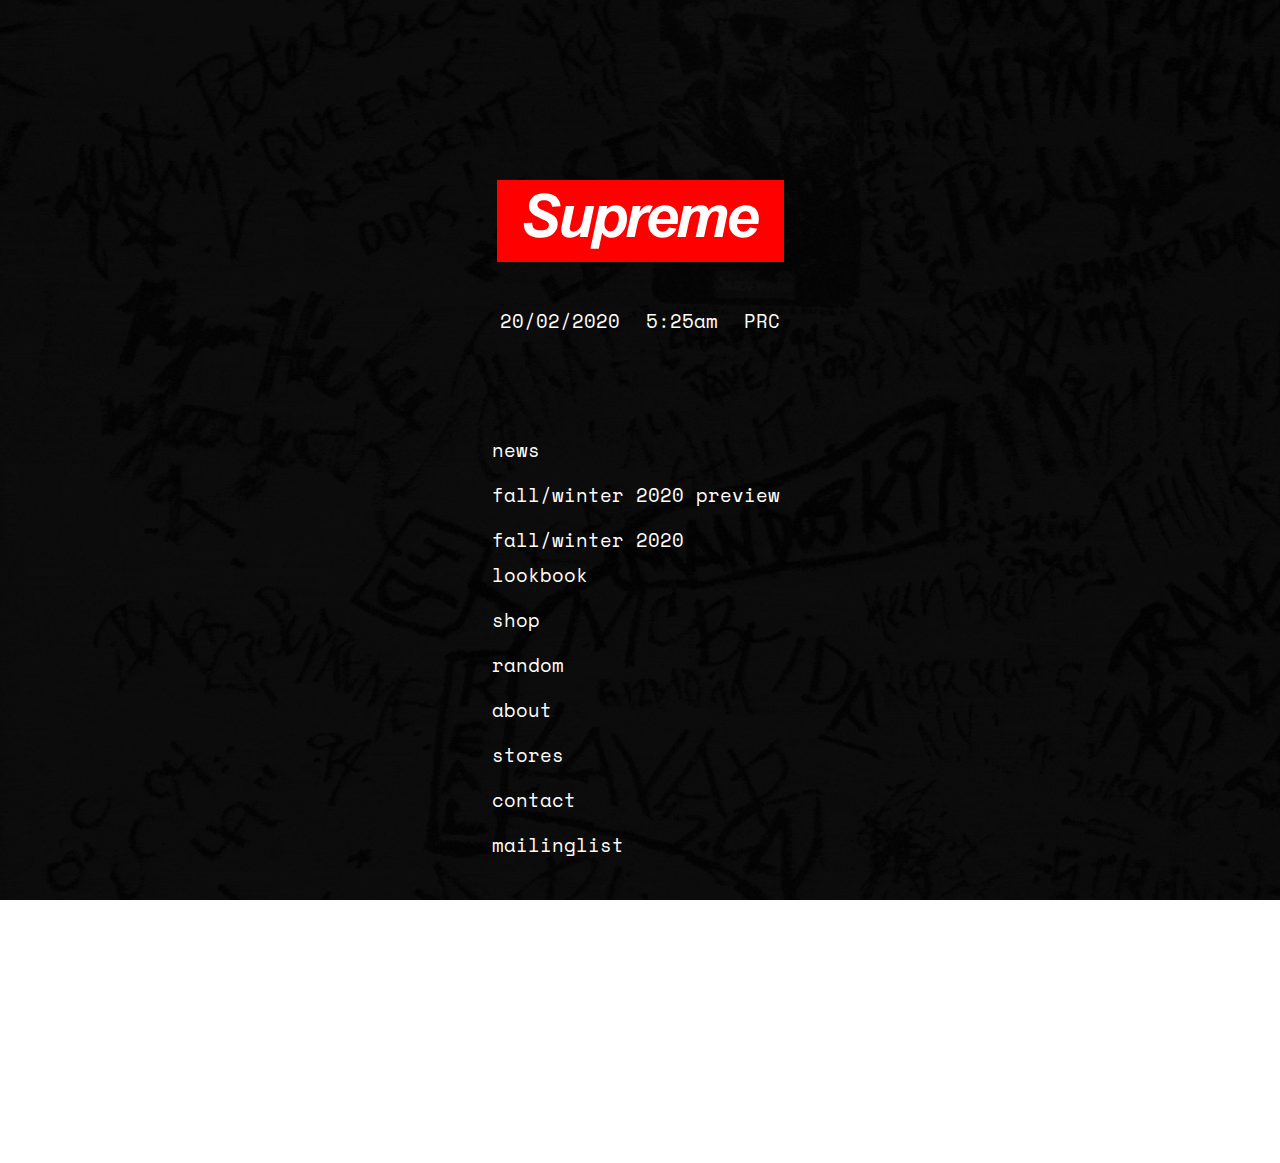
<file: index.html>
<!DOCTYPE html>
<html lang="en">
<head>
  <meta charset="UTF-8">
  <meta http-equiv="X-UA-Compatible" content="IE=edge">
  <meta name="viewport" content="width=device-width, initial-scale=1.0">
  <title>Supreme</title>
  <link rel="stylesheet" href="./css/style.css">
</head>
<body>
  <div class="wrapper">
    <header>
      <div class="logo__img"><img src="/img/svg/logo.svg" alt="Logotype"></div>
      <div class="title">
        <div class="date">20/02/2020</div>
        <div class="time">5:25am</div>
        <div class="prc">PRC</div>
      </div>
      <div class="nav">
        <div class="links"><a href="/html/news.html" target="_blank">news</a></div>
        <div class="links"><a href="#!">fall/winter 2020 preview</a></div>
        <div class="links"><a href="#!">fall/winter 2020 lookbook</a></div>
        <div class="links"><a href="#!">shop</a></div>
        <div class="links"><a href="#!">random</a></div>
        <div class="links"><a href="#!">about</a></div>
        <div class="links"><a href="#!">stores</a></div>
        <div class="links"><a href="#!">contact</a></div>
        <div class="links"><a href="#!">mailinglist</a></div>
      </div>
    </header>
  
    <footer>
      <div class="social">
        <a href="#!"><img src="./img/svg/facebook.svg"></a>
        <a href="#!"><img src="./img/svg/instagram.svg"></a>
        <a href="#!"><img src="./img/svg/messenger.svg"></a>
      </div>
    </footer>
  </div>
</body>
</html>
</file>
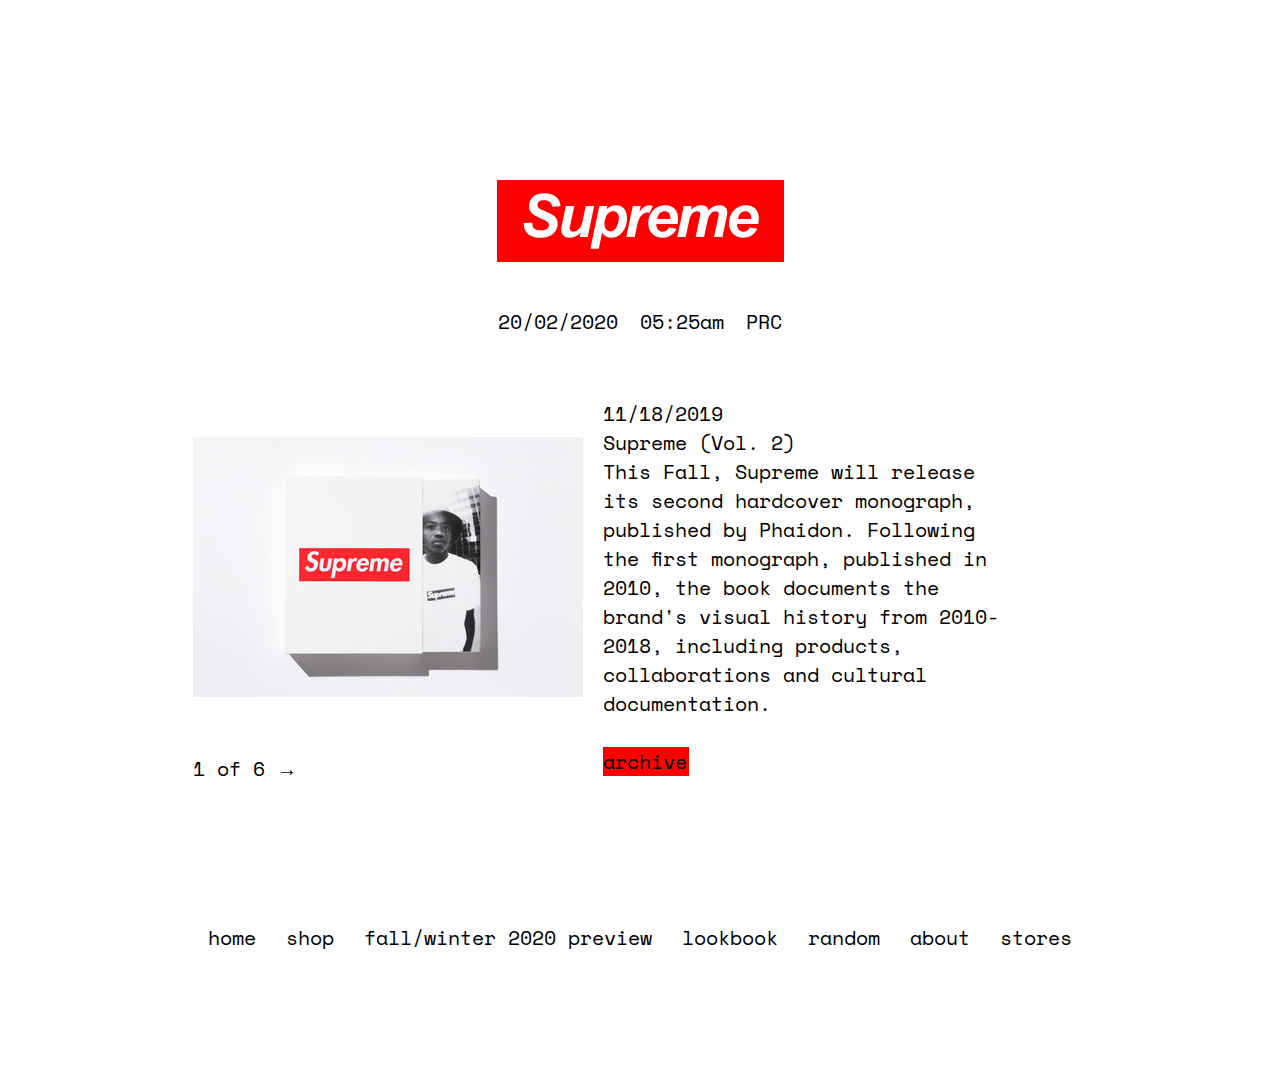
<file: html/news.html>
<!DOCTYPE html>
<html lang="en">
<head>
  <meta charset="UTF-8">
  <meta http-equiv="X-UA-Compatible" content="IE=edge">
  <meta name="viewport" content="width=device-width, initial-scale=1.0">
  <title>Supreme — News</title>
  <link rel="stylesheet" href="/css/news_style.css">
</head>
<body>
  <div class="wrapper">
    <header>
      <div class="logo"><img src="/img/svg/logo.svg" alt="Supreme picture"></div>
      <div class="title">
        <div class="date">20/02/2020</div>
        <div class="time">05:25am</div>
        <div class="prc">PRC</div>
      </div>
    </header>

    <main>
      <div class="photo">
        <img class ="sup-man" src="/img/svg/man.svg" alt="Supreme picture">
        <div class="arrow">1 of 6 →</div>
      </div>
      <div class="text__block">
        <div class="date">11/18/2019</div>
        <div class="title__date">Supreme (Vol. 2)</div>
				<p>This Fall, Supreme will release its second hardcover monograph, published by Phaidon. Following the first monograph, published in 2010, the book documents the brand's visual history from 2010-2018, including products, collaborations and cultural documentation.
          <div class="link"><a href="#!">archive</a></div>
      </div>
    </main> 

    <footer>
       <div class="nav">
        <div class="links"><a href="#!">home</a></div>
        <div class="links"><a href="#!">shop</a></div>
        <div class="links"><a href="#!">fall/winter 2020 preview</a></div>
        <div class="links"><a href="#!">lookbook</a></div>
        <div class="links"><a href="#!">random</a></div>
        <div class="links"><a href="#!">about</a></div>
        <div class="links"><a href="#!">stores</a></div>
      </div>
    </footer>
  </div>
</body>
</html>
</file>
<file: css/style.css>
@font-face {
  font-family: 'Space Mono';
  font-style: normal;
  font-weight: 400;
  src: url('../fonts/space-mono-v12-latin-regular.woff'),
  url('../fonts/space-mono-v12-latin-regular.woff2');
}

* {
  margin: 0;
  padding: 0;
  box-sizing: border-box;
  font-family: 'Space Mono', sans-serif;
}

body {
  display: grid;
  height: 100%;
  place-items: center;
  background-image: url(../img/png/background.png);
	background-attachment: fixed; 
}

body .wrapper {
  width: 307px;
  position: relative;
  font-size: 19px;
}

header .logo__img {
  display: block;
  text-align: center;
  font-style: italic;
  margin-top: 180px; 
  margin-bottom: 38px; 
}

header .title {
  color: white;
  display: flex;
  line-height: 29.62px;
  justify-content: space-around;
  margin-bottom: 91px;
}
header .nav a {
  text-decoration: none;
  color: white;
}

header .nav {
  margin-bottom: 77.99px;
}
header .links {
  display: block;
  padding: 5px;
  line-height: 35px;
}

header .nav .links a:hover{
  background-color: #FF0000;
  width: 57px;
  transition: all 0.3s ease;
}

footer .social {
  padding-bottom: 180px;
}
footer .social a {
  max-width: 307px;
  margin: 0 auto;
  padding: 29.99px;
}

@media screen and (max-width: 400px) {
  header .logo__img {
    margin: 0 auto;
    margin-top: 116px;
  }

  header .title {
    margin-top: 38px;
  }
  
  footer .social {
    padding: 0;
    margin-bottom: 116px;

}
}
</file>
<file: css/news_style.css>
@font-face {
  font-family: 'Space Mono';
  font-style: normal;
  font-weight: 400;
  src: url('../fonts/space-mono-v12-latin-regular.woff'),
  url('../fonts/space-mono-v12-latin-regular.woff2');
}

* {
  margin: 0;
  padding: 0;
  box-sizing: border-box;
  font-family: 'Space Mono', sans-serif;
}

a {
	text-decoration: none;
	color: black;

}
body {
  display: grid;
  height: 100%;
  place-items: center; 
}

body .wrapper {
  font-size: 20px;
  position: relative;
  margin: 0 auto;
}

header {
	width: 307px;
	margin: 0 auto;
}

header .logo {
  text-align: center;
  margin-top: 180px; 
  margin-bottom: 38px; 
}

header .title {
  display: flex;
  line-height: 29.62px;
  justify-content: space-around;
}

main {
  display: flex;
} 

main .text__block p {
  position: absolute;
  max-width: 400px;
}

main .photo {
	margin-top: 100px;
}

main .arrow {
	margin-top: 50px;
  margin-bottom: 125px;
}

main .text__block {
	width: 400px;
	height: 257px;
	margin: 0 auto;
  margin-left: 20px;
  margin-top: 62px;
} 

main .link {
  color: white;
  margin-top: 290px; 
  background-color: #FF0000;
  width: 86px;
}

footer .nav a {
  line-height: 29.62px;
  display: inline-block;
  padding: 10px;
}

footer .nav {
	margin: 0 auto;
	display: flex;
  margin-bottom: 99px;
}

footer .links {
  padding: 5px;
  line-height: 35px;
}

@media screen and (max-width: 425px) {
  .wrapper {
    max-width: 425%;
    flex-direction: column;
    
  }
  header .logo {
    display: block;
    text-align: center;
    margin-top: 116px; 
  }

  main {
    display: flex;
    flex-direction: column;
  } 

  main .sup-man {
    width: 390px;
  }

  main .photo {
    margin: 0 auto;
    padding: 0;
    margin-top: 50px;
  }

  main .arrow {
    margin-top: 20px;
    margin: 0 auto; 
    margin-bottom: 0px;
    text-align: center;
  }
  
  main .text__block {
    margin: 0 auto;
  }

  main .title__date {
    font-weight: 700;
  }

  main .link {
    display: none;
  }

  footer .nav {
    display: none;
  }
}
</file>
